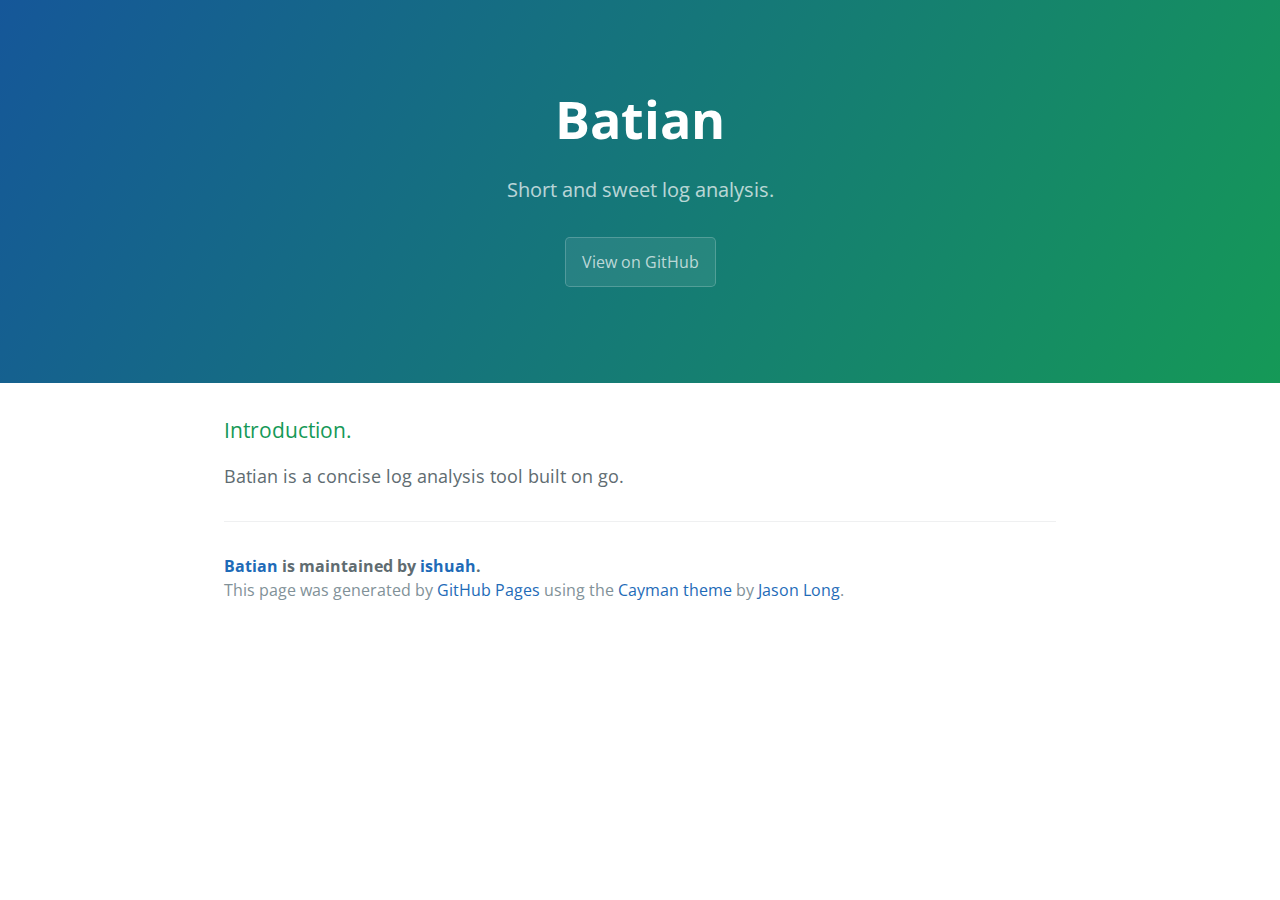
<file: index.html>
<!DOCTYPE html>
<html lang="en-us">
  <head>
    <meta charset="UTF-8">
    <title>Batian by ishuah</title>
    <meta name="viewport" content="width=device-width, initial-scale=1">
    <link rel="stylesheet" type="text/css" href="stylesheets/normalize.css" media="screen">
    <link href='https://fonts.googleapis.com/css?family=Open+Sans:400,700' rel='stylesheet' type='text/css'>
    <link rel="stylesheet" type="text/css" href="stylesheets/stylesheet.css" media="screen">
    <link rel="stylesheet" type="text/css" href="stylesheets/github-light.css" media="screen">
  </head>
  <body>
    <section class="page-header">
      <h1 class="project-name">Batian</h1>
      <h2 class="project-tagline">Short and sweet log analysis.</h2>
      <a href="https://github.com/ishuah/batian" class="btn">View on GitHub</a>
    </section>

    <section class="main-content">
      <h3>
<a id="introduction" class="anchor" href="#introduction" aria-hidden="true"><span aria-hidden="true" class="octicon octicon-link"></span></a>Introduction.</h3>

<p>Batian is a concise log analysis tool built on go.</p>

      <footer class="site-footer">
        <span class="site-footer-owner"><a href="https://github.com/ishuah/batian">Batian</a> is maintained by <a href="https://github.com/ishuah">ishuah</a>.</span>

        <span class="site-footer-credits">This page was generated by <a href="https://pages.github.com">GitHub Pages</a> using the <a href="https://github.com/jasonlong/cayman-theme">Cayman theme</a> by <a href="https://twitter.com/jasonlong">Jason Long</a>.</span>
      </footer>

    </section>

  
  </body>
</html>
</file>
<file: stylesheets/stylesheet.css>
* {
  box-sizing: border-box; }

body {
  padding: 0;
  margin: 0;
  font-family: "Open Sans", "Helvetica Neue", Helvetica, Arial, sans-serif;
  font-size: 16px;
  line-height: 1.5;
  color: #606c71; }

a {
  color: #1e6bb8;
  text-decoration: none; }
  a:hover {
    text-decoration: underline; }

.btn {
  display: inline-block;
  margin-bottom: 1rem;
  color: rgba(255, 255, 255, 0.7);
  background-color: rgba(255, 255, 255, 0.08);
  border-color: rgba(255, 255, 255, 0.2);
  border-style: solid;
  border-width: 1px;
  border-radius: 0.3rem;
  transition: color 0.2s, background-color 0.2s, border-color 0.2s; }
  .btn + .btn {
    margin-left: 1rem; }

.btn:hover {
  color: rgba(255, 255, 255, 0.8);
  text-decoration: none;
  background-color: rgba(255, 255, 255, 0.2);
  border-color: rgba(255, 255, 255, 0.3); }

@media screen and (min-width: 64em) {
  .btn {
    padding: 0.75rem 1rem; } }

@media screen and (min-width: 42em) and (max-width: 64em) {
  .btn {
    padding: 0.6rem 0.9rem;
    font-size: 0.9rem; } }

@media screen and (max-width: 42em) {
  .btn {
    display: block;
    width: 100%;
    padding: 0.75rem;
    font-size: 0.9rem; }
    .btn + .btn {
      margin-top: 1rem;
      margin-left: 0; } }

.page-header {
  color: #fff;
  text-align: center;
  background-color: #159957;
  background-image: linear-gradient(120deg, #155799, #159957); }

@media screen and (min-width: 64em) {
  .page-header {
    padding: 5rem 6rem; } }

@media screen and (min-width: 42em) and (max-width: 64em) {
  .page-header {
    padding: 3rem 4rem; } }

@media screen and (max-width: 42em) {
  .page-header {
    padding: 2rem 1rem; } }

.project-name {
  margin-top: 0;
  margin-bottom: 0.1rem; }

@media screen and (min-width: 64em) {
  .project-name {
    font-size: 3.25rem; } }

@media screen and (min-width: 42em) and (max-width: 64em) {
  .project-name {
    font-size: 2.25rem; } }

@media screen and (max-width: 42em) {
  .project-name {
    font-size: 1.75rem; } }

.project-tagline {
  margin-bottom: 2rem;
  font-weight: normal;
  opacity: 0.7; }

@media screen and (min-width: 64em) {
  .project-tagline {
    font-size: 1.25rem; } }

@media screen and (min-width: 42em) and (max-width: 64em) {
  .project-tagline {
    font-size: 1.15rem; } }

@media screen and (max-width: 42em) {
  .project-tagline {
    font-size: 1rem; } }

.main-content :first-child {
  margin-top: 0; }
.main-content img {
  max-width: 100%; }
.main-content h1, .main-content h2, .main-content h3, .main-content h4, .main-content h5, .main-content h6 {
  margin-top: 2rem;
  margin-bottom: 1rem;
  font-weight: normal;
  color: #159957; }
.main-content p {
  margin-bottom: 1em; }
.main-content code {
  padding: 2px 4px;
  font-family: Consolas, "Liberation Mono", Menlo, Courier, monospace;
  font-size: 0.9rem;
  color: #383e41;
  background-color: #f3f6fa;
  border-radius: 0.3rem; }
.main-content pre {
  padding: 0.8rem;
  margin-top: 0;
  margin-bottom: 1rem;
  font: 1rem Consolas, "Liberation Mono", Menlo, Courier, monospace;
  color: #567482;
  word-wrap: normal;
  background-color: #f3f6fa;
  border: solid 1px #dce6f0;
  border-radius: 0.3rem; }
  .main-content pre > code {
    padding: 0;
    margin: 0;
    font-size: 0.9rem;
    color: #567482;
    word-break: normal;
    white-space: pre;
    background: transparent;
    border: 0; }
.main-content .highlight {
  margin-bottom: 1rem; }
  .main-content .highlight pre {
    margin-bottom: 0;
    word-break: normal; }
.main-content .highlight pre, .main-content pre {
  padding: 0.8rem;
  overflow: auto;
  font-size: 0.9rem;
  line-height: 1.45;
  border-radius: 0.3rem; }
.main-content pre code, .main-content pre tt {
  display: inline;
  max-width: initial;
  padding: 0;
  margin: 0;
  overflow: initial;
  line-height: inherit;
  word-wrap: normal;
  background-color: transparent;
  border: 0; }
  .main-content pre code:before, .main-content pre code:after, .main-content pre tt:before, .main-content pre tt:after {
    content: normal; }
.main-content ul, .main-content ol {
  margin-top: 0; }
.main-content blockquote {
  padding: 0 1rem;
  margin-left: 0;
  color: #819198;
  border-left: 0.3rem solid #dce6f0; }
  .main-content blockquote > :first-child {
    margin-top: 0; }
  .main-content blockquote > :last-child {
    margin-bottom: 0; }
.main-content table {
  display: block;
  width: 100%;
  overflow: auto;
  word-break: normal;
  word-break: keep-all; }
  .main-content table th {
    font-weight: bold; }
  .main-content table th, .main-content table td {
    padding: 0.5rem 1rem;
    border: 1px solid #e9ebec; }
.main-content dl {
  padding: 0; }
  .main-content dl dt {
    padding: 0;
    margin-top: 1rem;
    font-size: 1rem;
    font-weight: bold; }
  .main-content dl dd {
    padding: 0;
    margin-bottom: 1rem; }
.main-content hr {
  height: 2px;
  padding: 0;
  margin: 1rem 0;
  background-color: #eff0f1;
  border: 0; }

@media screen and (min-width: 64em) {
  .main-content {
    max-width: 64rem;
    padding: 2rem 6rem;
    margin: 0 auto;
    font-size: 1.1rem; } }

@media screen and (min-width: 42em) and (max-width: 64em) {
  .main-content {
    padding: 2rem 4rem;
    font-size: 1.1rem; } }

@media screen and (max-width: 42em) {
  .main-content {
    padding: 2rem 1rem;
    font-size: 1rem; } }

.site-footer {
  padding-top: 2rem;
  margin-top: 2rem;
  border-top: solid 1px #eff0f1; }

.site-footer-owner {
  display: block;
  font-weight: bold; }

.site-footer-credits {
  color: #819198; }

@media screen and (min-width: 64em) {
  .site-footer {
    font-size: 1rem; } }

@media screen and (min-width: 42em) and (max-width: 64em) {
  .site-footer {
    font-size: 1rem; } }

@media screen and (max-width: 42em) {
  .site-footer {
    font-size: 0.9rem; } }
</file>
<file: stylesheets/github-light.css>
/*
The MIT License (MIT)

Copyright (c) 2015 GitHub, Inc.

Permission is hereby granted, free of charge, to any person obtaining a copy
of this software and associated documentation files (the "Software"), to deal
in the Software without restriction, including without limitation the rights
to use, copy, modify, merge, publish, distribute, sublicense, and/or sell
copies of the Software, and to permit persons to whom the Software is
furnished to do so, subject to the following conditions:

The above copyright notice and this permission notice shall be included in all
copies or substantial portions of the Software.

THE SOFTWARE IS PROVIDED "AS IS", WITHOUT WARRANTY OF ANY KIND, EXPRESS OR
IMPLIED, INCLUDING BUT NOT LIMITED TO THE WARRANTIES OF MERCHANTABILITY,
FITNESS FOR A PARTICULAR PURPOSE AND NONINFRINGEMENT. IN NO EVENT SHALL THE
AUTHORS OR COPYRIGHT HOLDERS BE LIABLE FOR ANY CLAIM, DAMAGES OR OTHER
LIABILITY, WHETHER IN AN ACTION OF CONTRACT, TORT OR OTHERWISE, ARISING FROM,
OUT OF OR IN CONNECTION WITH THE SOFTWARE OR THE USE OR OTHER DEALINGS IN THE
SOFTWARE.

*/

.pl-c /* comment */ {
  color: #969896;
}

.pl-c1      /* constant, markup.raw, meta.diff.header, meta.module-reference, meta.property-name, support, support.constant, support.variable, variable.other.constant */,
.pl-s .pl-v /* string variable */ {
  color: #0086b3;
}

.pl-e  /* entity */,
.pl-en /* entity.name */ {
  color: #795da3;
}

.pl-s .pl-s1 /* string source */,
.pl-smi      /* storage.modifier.import, storage.modifier.package, storage.type.java, variable.other, variable.parameter.function */ {
  color: #333;
}

.pl-ent /* entity.name.tag */ {
  color: #63a35c;
}

.pl-k /* keyword, storage, storage.type */ {
  color: #a71d5d;
}

.pl-pds              /* punctuation.definition.string, string.regexp.character-class */,
.pl-s                /* string */,
.pl-s .pl-pse .pl-s1 /* string punctuation.section.embedded source */,
.pl-sr               /* string.regexp */,
.pl-sr .pl-cce       /* string.regexp constant.character.escape */,
.pl-sr .pl-sra       /* string.regexp string.regexp.arbitrary-repitition */,
.pl-sr .pl-sre       /* string.regexp source.ruby.embedded */ {
  color: #183691;
}

.pl-v /* variable */ {
  color: #ed6a43;
}

.pl-id /* invalid.deprecated */ {
  color: #b52a1d;
}

.pl-ii /* invalid.illegal */ {
  background-color: #b52a1d;
  color: #f8f8f8;
}

.pl-sr .pl-cce /* string.regexp constant.character.escape */ {
  color: #63a35c;
  font-weight: bold;
}

.pl-ml /* markup.list */ {
  color: #693a17;
}

.pl-mh        /* markup.heading */,
.pl-mh .pl-en /* markup.heading entity.name */,
.pl-ms        /* meta.separator */ {
  color: #1d3e81;
  font-weight: bold;
}

.pl-mq /* markup.quote */ {
  color: #008080;
}

.pl-mi /* markup.italic */ {
  color: #333;
  font-style: italic;
}

.pl-mb /* markup.bold */ {
  color: #333;
  font-weight: bold;
}

.pl-md /* markup.deleted, meta.diff.header.from-file */ {
  background-color: #ffecec;
  color: #bd2c00;
}

.pl-mi1 /* markup.inserted, meta.diff.header.to-file */ {
  background-color: #eaffea;
  color: #55a532;
}

.pl-mdr /* meta.diff.range */ {
  color: #795da3;
  font-weight: bold;
}

.pl-mo /* meta.output */ {
  color: #1d3e81;
}
</file>
